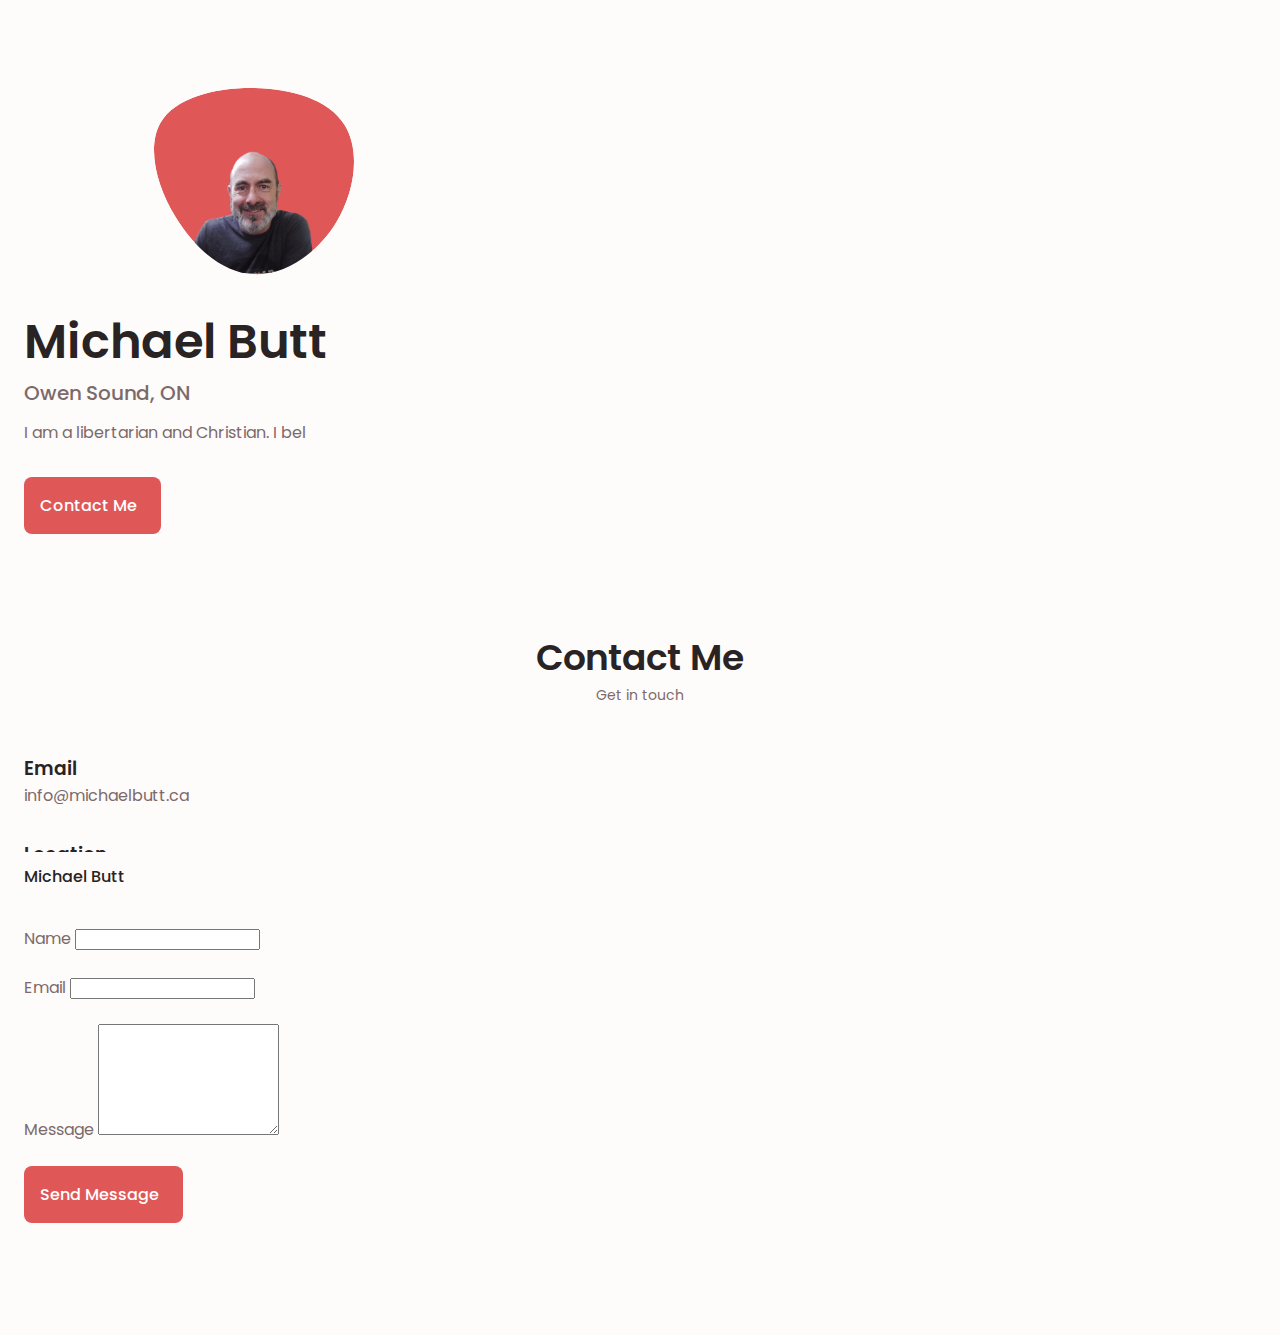
<file: index.html>
<!DOCTYPE html>
<html lang="en">
  <head>
    <meta charset="UTF-8" />
    <meta name="viewport" content="width=device-width, initial-scale=1.0" />
    <!--unicons-->
    <link
      rel="stylesheet"
      href="https://unicons.iconscout.com/release/v4.0.8/css/line.css"
    />
    <!--css-->
    <link rel="stylesheet" href="assets/css/styles.css" />
    <title>Michael Butt</title>
  </head>
  <body>
    <header class="header" id="header">
      <nav class="nav container">
        <a href="#" class="nav__logo">Michael Butt</a>
        <div class="nav__menu" id="nav-menu">
          <ul class="nav__list grid">
            <li class="nav__item">
              <a href="#home" class="nav__link">
                <i class="uil uil-estate nav__icon"></i> Home
              </a>
            </li>
            <li class="nav__item">
              <a href="#about" class="nav__link">
                <i class="uil uil-user nav__icon"></i> About
              </a>
            </li>

            <li class="nav__item">
              <a href="#skills" class="nav__link">
                <i class="uil uil-file-alt nav__icon"></i> Skills
              </a>
            </li>
            <li class="nav__item">
              <a href="#services" class="nav__link">
                <i class="uil uil-briefcase-alt nav__icon"></i> Services
              </a>
            </li>
            <li class="nav__item">
              <a href="#services" class="nav__link">
                <i class="uil uil-scenery nav__icon"></i> Portfolio
              </a>
            </li>
            <li class="nav__item">
              <a href="#contact" class="nav__link">
                <i class="uil uil-message nav__icon"></i> Contact
              </a>
            </li>
          </ul>
          <i class="uil uil-times nav__close" id="nav-close"></i>
        </div>
        <div class="nav__btns">
          <!--Theme change button-->
          <i class="uil uil-moon change-theme" id="theme-button"></i>
          <div class="nav__toggle" id="nav-toggle">
            <i class="uil uil-apps"></i>
          </div>
        </div>
      </nav>
    </header>

    <!--Main-->
    <main class="main">
        <!--=== Home ===-->
        <section class="home section" id="home">
            <div class="home__container container grid">
              
                <div class="home__content grid">
                    <div class="home__social">
                      <a
                        href="https://x.com/home?lang=en-ca&mx=2"
                        target="_blank"
                        class="home__social-icon"
                        >
                        <i class="uil uil-facebook-f"></i>
                      </a>
                      <a
                        href="https://www.linkedin.com/in/michael-butt-227b06187/"
                        target="_blank"
                        class="home__social-icon"
                        >
                        <i class="uil uil-linkedin-alt"></i>
                      </a>
                    </div>

                    <div class="home__img">
                        <svg class="home__blob" viewBox="0 0 200 187" xmlns="http://www.w3.org/2000/svg" xmlns:xlink="http://www.w3.org/1999/xlink">
                            <mask id="mask0" mask-type="alpha">
                                <path d="M190.312 36.4879C206.582 62.1187 201.309 102.826 182.328 134.186C163.346 165.547 
                                130.807 187.559 100.226 186.353C69.6454 185.297 41.0228 161.023 21.7403 129.362C2.45775 
                                97.8511 -7.48481 59.1033 6.67581 34.5279C20.9871 10.1032 59.7028 -0.149132 97.9666 
                                0.00163737C136.23 0.303176 174.193 10.857 190.312 36.4879Z"/>
                            </mask>
                            <g mask="url(#mask0)">
                                <path d="M190.312 36.4879C206.582 62.1187 201.309 102.826 182.328 134.186C163.346 
                                165.547 130.807 187.559 100.226 186.353C69.6454 185.297 41.0228 161.023 21.7403 
                                129.362C2.45775 97.8511 -7.48481 59.1033 6.67581 34.5279C20.9871 10.1032 59.7028 
                                -0.149132 97.9666 0.00163737C136.23 0.303176 174.193 10.857 190.312 36.4879Z"/>
                                <!--change x and y values to place pic-->
                                <image class="home__blob-img" x="-20" y="50" xlink:href="assets/img/profile.png"/>
                            </g>
                        </svg>
                    </div>

                    <div class="home__data">
                        <h1 class="home__title">Michael Butt</h1>
                        <h3 class="home__subtitle">Owen Sound, ON</h3>
                        <p class="home__description">
                            I am a libertarian and Christian. I bel
                        </p>
                        <a href="#contact" class="button button--flex">
                            Contact Me <i class="uil uil-message button__icon"></i>
                        </a>
                    </div>

                    <div class="home__scroll">
                        <a href="#about" class="home__scroll-button button--flex">
                            <i class="uil uil-mouse-alt home__scroll-mouse"></i>
                            <span class="home__scroll-name">Scroll down</span>
                            <i class="uil uil-arrow-down home__scroll-arrow"></i>
                        </a>
                    </div>
                </div>
            </div>
        </section>

        <!--=== About ===
        <section class="about section" id="about">
            <h2 class="section__title">About me</h2>
            <span class="section__subtitle">My introduction</span>

            <div class="about__container container grid">
                <img src="https://loremflickr.com/320/320" alt="" class="about__img"

                <div class="about__data">
                    <p class="about__description">A few things about me.</p>

                    <div class="about__info">
                        <div>
                            <span class="about__info-title">+10</span>
                            <span class="about__info-name">Years<br> experience</span>
                        </div>

                        <div>
                            <span class="about__info-title">5</span>
                            <span class="about__info-name">Completed<br> projects</span>
                        </div>

                        <div>
                            <span class="about__info-title">3</span>
                            <span class="about__info-name">Companies<br> worked</span>
                        </div>
                    </div>

                    <div class="about__buttons">
                        <a download="" href="#pdf" class="button button--flex">
                        Download<i class="uil uil-download-alt button__icon"></i>
                        </a>
                    </div>
                </div>
            </div>
        </section>
        -->
            
        <!--=== Skills ===

        <section class="skills section" id="skills">
            <h2 class="section__title">Skills</h2>    
            <span class="section__subtitle">My technical level</span>

            <div class="skills__container container grid">
                <div>

                    <div class="skills__content">
                        <div class="skills__header">
                            <i class="uil uil-brackets-curly skills__icon"></i>
                            <div>
                                <h1 class="skills__title">Web Developer</h1>
                                <span class="skills__subtitle">More than 4 years</span>
                            </div>
                            <i class="uil uil-angle-down skills__arrow"></i>
                        </div>
                        
                        <div class="skills__list grid">
                            <div class="skills__data">
                               <div class="skills__titles">
                                    <h3 class="skills__name">HTML, CSS, and JS</h3>  
                                    <span class="skills__number">90%</span>
                                </div> 
                                <div class="skills__bar">
                                    <span class="skills__percentage skills__html"></span> 
                                </div>
                            </div>

                            <div class="skills__data">
                               <div class="skills__titles">
                                    <h3 class="skills__name">Laravel</h3>  
                                    <span class="skills__number">75%</span>
                                </div> 
                                <div class="skills__bar">
                                    <span class="skills__percentage skills__laravel"></span> 
                                </div>
                            </div>

                            <div class="skills__data">
                               <div class="skills__titles">
                                    <h3 class="skills__name">Ruby on Rails</h3>  
                                    <span class="skills__number">60%</span>
                                </div> 
                                <div class="skills__bar">
                                    <span class="skills__percentage skills__ruby"></span> 
                                </div>
                            </div>
                        </div>
                    </div>

                </div>
            </div>
        </section>
        -->
        <!--=== Contact ===-->
        <section class="contact section" id="contact">
            <h2 class="section__title">Contact Me</h2>
            <span class="section__subtitle">Get in touch</span>

            <div class="contact__container container grid">
                <div>
                    <div class="contact__information">
                        <i class="uil uil-envelope contact__icon"></i>

                        <div>
                            <h3 class="contact__title">Email</h3>
                            <span class="contact__subtitle">info@michaelbutt.ca</span>
                        </div>
                    </div>

                    <div class="contact__information">
                      <i class="uil uil-map-marker contact__icon"></i>

                      <div>
                          <h3 class="contact__title">Location</h3>
                          <span class="contact__subtitle">Owen Sound, ON, Canada</span>
                      </div>
                  </div>

                  <form action="" class="contact__form grid">
                      <div class="contact__inputs grid">
                          <div class="contact__content">
                              <label for="" class="contact__label">Name</label>
                              <input type="text" class="contact__input">
                          </div>

                          <div class="contact__content">
                              <label for="" class="contact__label">Email</label>
                              <input type="email" class="contact__input">
                          </div>
                      </div>

                      <div class="contact__content">
                          <label for="" class="contact__label">Message</label>
                          <textarea name="" id="" cols="0" rows="7" class="contact__input"></textarea>
                      </div>

                      <div>
                          <a href="#" class="button button--flex">
                              Send Message <i class="uil uil-message button__icon"></i>
                          </a>
                      </div>
                  </form>

            </div>
        </section>
    </main>
    <script src="assets/js/main.js"></script>
  </body>
</html>
</file>
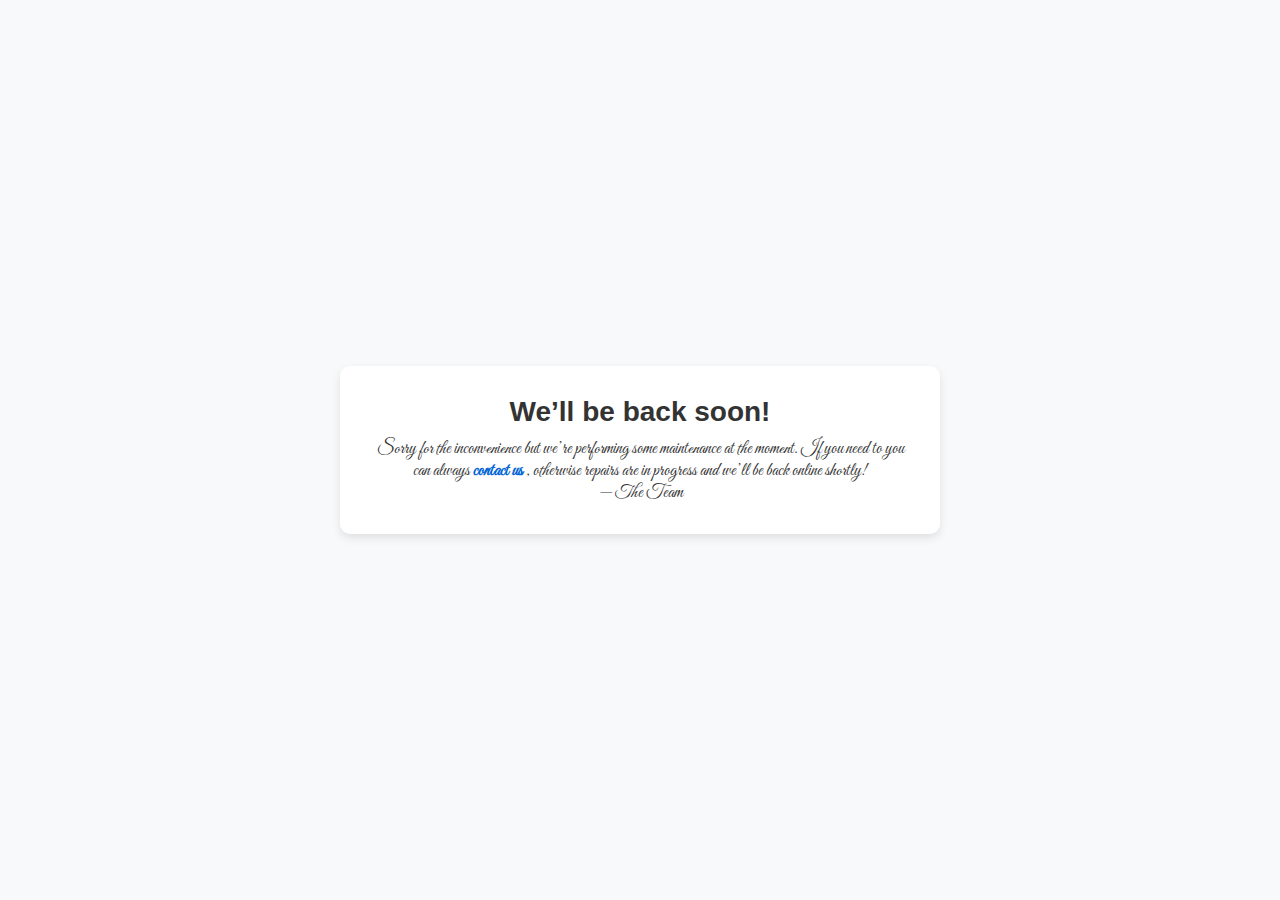
<file: underconstruction.html>
<!doctype html>
<html lang="en">
<head>
    <meta charset="UTF-8">
    <meta name="viewport" content="width=device-width, initial-scale=1.0">
    <title>Site Maintenance</title>
    <!-- Google Font -->
    <link href="https://fonts.googleapis.com/css?family=Great+Vibes" rel="stylesheet">

    <style>
        * {margin: 0; padding: 0; box-sizing: border-box;}
        body { font-family: Helvetica, sans-serif; color: #333; text-align: center; display: flex; align-items: center; justify-content: center; height: 100vh; padding: 20px; background: #f8f9fa;}
        .container { max-width: 90%; width: 600px; background: white; padding: 30px; border-radius: 10px; box-shadow: 0px 4px 10px rgba(0, 0, 0, 0.1); }  
        h1 { font-size: 28px; margin-bottom: 10px; }
        .font { font-family: 'Great Vibes', cursive; font-size: 18px; }
        a { color: #0366d6; text-decoration: none; font-weight: bold; }
        a:hover { color: #ff4500; }
        @media (max-width: 768px) {.container { width: 100%; padding: 20px; } h1 { font-size: 24px; } .font { font-size: 16px; }}
    </style>
</head>
<body>
    <div class='container'>
        <h1>We&rsquo;ll be back soon!</h1>
        <div class='font'>
            <p>Sorry for the inconvenience but we&rsquo;re performing some maintenance at the moment.
            If you need to you can always <a href="mailto:info@michaelbutt.ca">contact us</a>
            , otherwise repairs are in progress and we&rsquo;ll be back online shortly!</p>
            <p>&mdash; The Team</p>
        </div>
    </div>
</body>
</html>
</file>
<file: assets/css/styles.css>
/*=== Google Fonts ===*/
@import url('https://fonts.googleapis.com/css2?family=Poppins:wght@400;500;600&display=swap');

/*=== Variables CSS ===*/
:root {
    --header-height: 3rem;
    --font-semi: 600;

    /*=== Colors ===*/
    /* Change the primary color */
    --hue-color: 0;
    /* Purple 250 -  Green 142  - Blue 230 - Pink 340 */

    /* HSL color mode */
    --first-color: hsl(var(--hue-color), 69%, 61%);
    --first-color-second: hsl(var(--hue-color), 69%, 61%);
    --first-color-alt: hsl(var(--hue-color), 57%, 53%);
    --first-color-lighter: hsl(var(--hue-color), 92%, 85%);
    --title-color: hsl(var(--hue-color), 8%, 15%);
    --text-color: hsl(var(--hue-color), 8%, 45%);
    --text-color-light: hsl(var(--hue-color), 8%, 65%);
    --input-color: hsl(var(--hue-color), 70%, 96%);
    --body-color: hsl(var(--hue-color), 60%, 99%);
    --container-color: #fff;

    /*=== Font and typography ===*/
    --body-font: 'Poppins', sans-serif;

    /*=== .5rem = 8px, 1rem = 16px, 1.5rem = 24px ... ===*/
    --big-font-size: 2rem;
    --h1-font-size: 1.5rem;
    --h2-font-size: 1.25rem;
    --h3-font-size: 1.125rem;
    --normal-font-size: .938rem;
    --small-font-size: .813rem;
    --smaller-font-size: .75rem;

    /*=== Font weight ===*/
    --font-medium: 500;
    --font-semi-bold: 600;

    /*=== Margin Bottom ===*/
    --mb-0-25: .25rem;
    --mb-0-5: .5rem;
    --mb-0-75: .75rem;
    --mb-1: 1rem;
    --mb-1-5: 1.5rem;
    --mb-2: 2rem;
    --mb-2-5: 2.5rem;
    --mb-3: 3rem;

    /*=== z index ===*/
    --z-tooltip: 10;
    --z-fixed: 100;
    --z-modal: 1000;
}

/*=== Font size  for Large devices ===*/
@media screen and (min-width: 968px) {
    :root {
        --big-font-size: 3rem;
        --h1-font-size: 2.25rem;
        --h2-font-size: 1.5rem;
        --h3-font-size: 1.25rem;
        --normal-font-size: 1rem;
        --small-font-size: .875rem;
        --smaller-font-size: .813rem;
    }
}

/*=== BASE ===*/
* {
    margin: 0;
    box-sizing: border-box;
}

html {
    scroll-behavior: smooth;
}

body {
    margin: 0 0 var(--header-height) 0;
    font-family: var(--body-font);
    font-size: var(--normal-font-size);
    background-color: var(--body-color);
    color: var(--text-color);
}

h1,
h2,
h3,
h4 {
    color: var(--title-color);
    font-weight: var(--font-semi-bold);
}

ul {
    list-style: none;
}

a {
    text-decoration: none;
}

img {
    max-width: 100%;
    height: auto;
}

/*=== Reusable CSS classes ===*/
.section {
    padding: 2rem 0 4rem;
}

.section__title {
    font-size: var(--h1-font-size);
}

.section__subtitle {
    display: block;
    font-size: var(--small-font-size);
    margin-bottom: var(--mb-3);
}

.section__title,
.section__subtitle {
    text-align: center;
}

/*=== Layout ===*/
.container {
    max-width: 768px;
    margin-left: var(--mb-1-5);
    margin-right: var(--mb-1-5);
}

.grid {
    display: grid;
    gap: 1.5rem;
}

.header {
    width: 100%;
    position: fixed;
    bottom: 0;
    left: 0;
    z-index: var(--z-fixed);
    background-color: var(--body-color);
}

/*=== Nav ===*/
.nav {
    max-width: 968px;
    height: var(--header-height);
    display: flex;
    justify-content: space-between;
    align-items: center;
}

.nav__logo,
.nav__toggle {
    color: var(--title-color);
    font-weight: var(--font-medium);
}

.nav__logo:hover {
    color: var(--first-color);
}

.nav__toggle {
    font-size: 1.1rem;
    cursor: pointer;
}

.nav__toggle:hover {
    color: var(--first-color);
}

@media screen and (min-width: 767px) {
    .nav__menu {
        position: fixed;
        bottom: -100%;
        left: 0;
        width: 100%;
        background-color: var(--body-color);
        padding: 2rem 1.5rem 4rem;
        box-shadow: 0 -1px 4px rgba(0, 0, 0, .15);
        border-radius: 1.5rem 1.5rem 0 0;
        transition: .3s;
    }
}

.nav__list {
    grid-template-columns: repeat(3, 1fr);
    gap: 2rem;
}

.nav__link {
    display: flex;
    flex-direction: column;
    align-items: center;
    font-size: var(--small-font-size);
    color: var(--title-color);
    font-weight: var(--font-medium);
}

.nav__link:hover {
    color: var(--first-color);
}

.nav__icon {
    font-size: 1.2rem;
}

.nav__close {
    position: absolute;
    right: 1.3rem;
    bottom: .5rem;
    font-size: 1.5rem;
    cursor: pointer;
    color: var(--first-color);
}

.nav__close:hover {
    color: var(--first-color-alt);
}

/*=== Show Menu ===*/
.show-menu {
    bottom: 0;
}
}

/*=== Home ===*/
.home__container {
    gap: 1rem;
}

.home__content {
    grid-template-columns: .5fr 3fr;
    padding-top: 3.5rem;
    align-items: center;
}

.home__social {
    display: grid;
    grid-template-columns: max-content;
    row-gap: 1rem;
}

.home__social-icon {
    font-size: 1.25rem;
    color: var(--first-color);
}

.home__social-icon:hover {
    color: var(--first-color-alt);
}

.home__blob {
    width: 200px;
    fill: var(--first-color);
}

.home__blob-img {
    width: 240px;
}

.home__data {
    grid-column: 1/3;
}

.home__title {
    font-size: var(--big-font-size);
}

.home__subtitle {
    font-size: var(--h3-font-size);
    color: var(--text-color);
    font-weight: var(--font-medium);
    margin-bottom: var(--mb-0-75);
}

.home__description {
    margin-bottom: var(--mb-2);
}

.home__scroll {
    display: none;
}

.home__scroll-button {
    color: var(--first-color);
    transition: .3s;
}

.home__scroll-button:hover {
    transform: translateY(0.25rem);
}

.home__scroll-mouse {
    font-size: 2rem;
}

.home__scroll-name {
    font-size: var(--small-font-size);
    color: var(--title-color);
    font-weight: var(--font-medium);
    margin-right: var(--mb-0-25);
}

.home__scroll-arrow {
    font-size: 1.25rem;
}

/*=== Buttons===*/

.button {
    display: inline-block;
    background-color: var(--first-color);
    color: #fff;
    padding: 1rem;
    border-radius: .5rem;
    font-weight: var(--font-medium);
}

.button:hover {
    background-color: var(--first-color-alt);
}

.button__icon {
    font-size: 1.25rem;
    margin-left: var(--mb-0-5);
    transition: .3s;
}

.button--flex {
    display: inline-flex;
    align-items: center;
}

/*=== About ===*/

.about__img {
    width: 200px;
    border-radius: .5rem;
    justify-self: center;
    align-self: center;
}

.about__description {
    text-align: center;
    margin-bottom: var(--mb-2-5);
}

.about__info {
    display: flex;
    justify-content: space-evenly;
    margin-bottom: var(--mb-2-5);
}

.about__info-title {
    font-size: var(--h2-font-size);
    font-weight: var(--font-semi-bold);
    color: var(--title-color);
}

.about__info-name {
    font-size: var(--smaller-font-size);
}

.about__info-title,
.about__info-name {
    display: block;
    text-align: center;
}

.about__buttons {
    display: flex;
    justify-content: center;
}

/*=== Skills ===*/

.skills__container {
    row-gap: 0;
}

.skills__header {
    display: flex;
    align-items: center;
    margin-bottom: var(--mb-2-5);
    cursor: pointer;
}

.skills__icon,
.skills__arrow {
    font-size: 2rem;
    color: var(--first-color);
}

.skills__icon {
    margin-right: var(--mb-0-75);
}

.skills__title {
    font-size: var(--h3-font-size);
}

.skills__subtitle {
    font-size: var(--small-font-size);
    color: var(--text-color-light);
}

.skills__arrow {
    margin-left: auto;
    transition: .4s;
}

.skills__titles {
    display: flex;
    justify-content: space-between;
    margin-bottom: var(--mb-0-5);
}

.skills__name {
    font-size: var(--normal-font-size);
    font-weight: var(--font-medium);
}

.skills__bar,
.skills__percentage {
    height: 5px;
    border-radius: .25rem;
}

.skills__bar {
    background-color: var(--first-color-lighter);
}

.skills__percentage {
    display: block;
    background-color: var(--first-color);
}

.skills__html {
    width: 90%;
}

/*=== Contact ===*/

.contact__container {
    row-gap: 3rem;
}

.contact__information {
    display: flex;
    margin-bottom: var(--mb-2);
}

.contact__icon {
    font-size: 2rem;
    color: var(--first-color);
}
</file>
